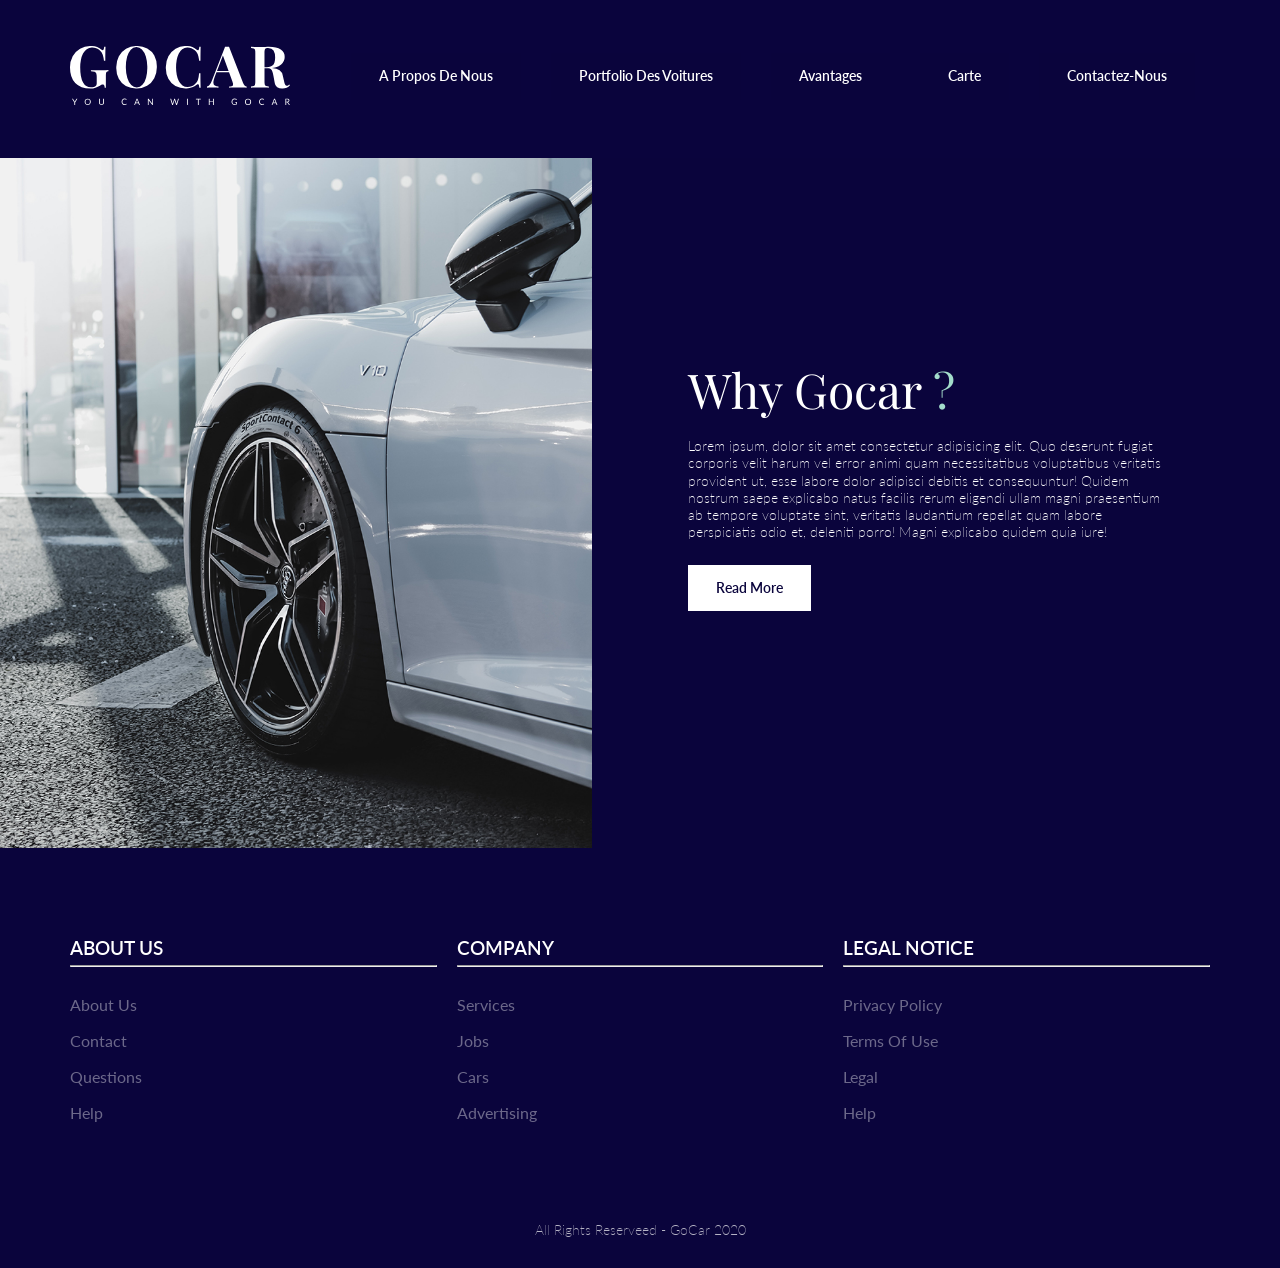
<file: A_propos.html>
<!DOCTYPE html>
<html lang="en">
  <head>
    <meta charset="UTF-8" />
    <meta http-equiv="X-UA-Compatible" content="IE=edge" />
    <meta name="viewport" content="width=device-width, initial-scale=1.0" />
    <title>GoCar - A propos de nous</title>
    <meta name="description" content="Rent cars online" />
    <meta name="keywords" content="cars, rent, online" />
    <meta name="author" content="Hamza Bouchikhi" />
    <link rel="stylesheet" href="css/style.css" />
  </head>
    <body style="overflow-x: hidden"></body>
    
    
    <!-- La tête de la page A_propos -->

    <header class="header">
      <nav class="navbar container">
          <div class="logo">
              <a href="Accueil.html"><img src="images/logo.svg" alt="gocar logo" /></a>
          </div>
          <button class="ham" onclick="toggleMenu()">
              <img src="images/menu.svg" alt="menu icon" />
          </button>
          <div class="menu">
              <ul>
                  <li class="li_menu"><a class="btn_header" href="A_propos.html">A propos de nous</a></li>
                  <li class="li_menu"><a class="btn_header" href="portfolio.html">Portfolio des voitures</a></li>
                  <li class="li_menu"><a class="btn_header" href="avantages.html">Avantages</a></li>
                  <li class="li_menu"><a class="btn_header" href="carte.html">Carte</a></li>
                  <li class="li_menu"><a class="btn_header" href="contact.html">Contactez-nous</a></li>
              </ul>
          </div>
      </nav>
  </header>

      <!-- Le contenu de la page A_propos.html -->
      <section class="about">
        <div>
          <img src="images/car1.jpg" alt="" />
        </div>
        <div class="container">
          <h2>Why Gocar <span>?</span></h2>
          <p>
            Lorem ipsum, dolor sit amet consectetur adipisicing elit. Quo deserunt
            fugiat corporis velit harum vel error animi quam necessitatibus
            voluptatibus veritatis provident ut, esse labore dolor adipisci
            debitis et consequuntur! Quidem nostrum saepe explicabo natus facilis
            rerum eligendi ullam magni praesentium ab tempore voluptate sint,
            veritatis laudantium repellat quam labore perspiciatis odio et,
            deleniti porro! Magni explicabo quidem quia iure!
          </p>
          <a href="A_propos_read_more.html" class="btn">read more</a>
        </div>
      </section>

      <!-- La fin de la page A_propos.html -->

      <!-- Le pied de la page  -->

    <footer class="container">
      <div class="footer-inner">
        <div>
          <h4>About Us</h4>
          <hr />
          <ul class="footer-menu">
            <li><a href="#">About Us</a></li>
            <li><a href="#">Contact</a></li>
            <li><a href="#">Questions</a></li>
            <li><a href="#">Help</a></li>
          </ul>
        </div>
        <div>
          <h4>Company</h4>
          <hr />
          <ul class="footer-menu">
            <li><a href="#">Services</a></li>
            <li><a href="#">Jobs</a></li>
            <li><a href="#">Cars</a></li>
            <li><a href="#">Advertising</a></li>
          </ul>
        </div>
        <div>
          <h4>Legal Notice</h4>
          <hr />
          <ul class="footer-menu">
            <li><a href="#">Privacy Policy</a></li>
            <li><a href="#">Terms Of Use</a></li>
            <li><a href="#">Legal</a></li>
            <li><a href="#">Help</a></li>
          </ul>
        </div>
      </div>
      <p>All Rights Reserveed - GoCar 2020</p>
    </footer>
    <script src="js/script.js"></script>
  </body>
</html>
</file>
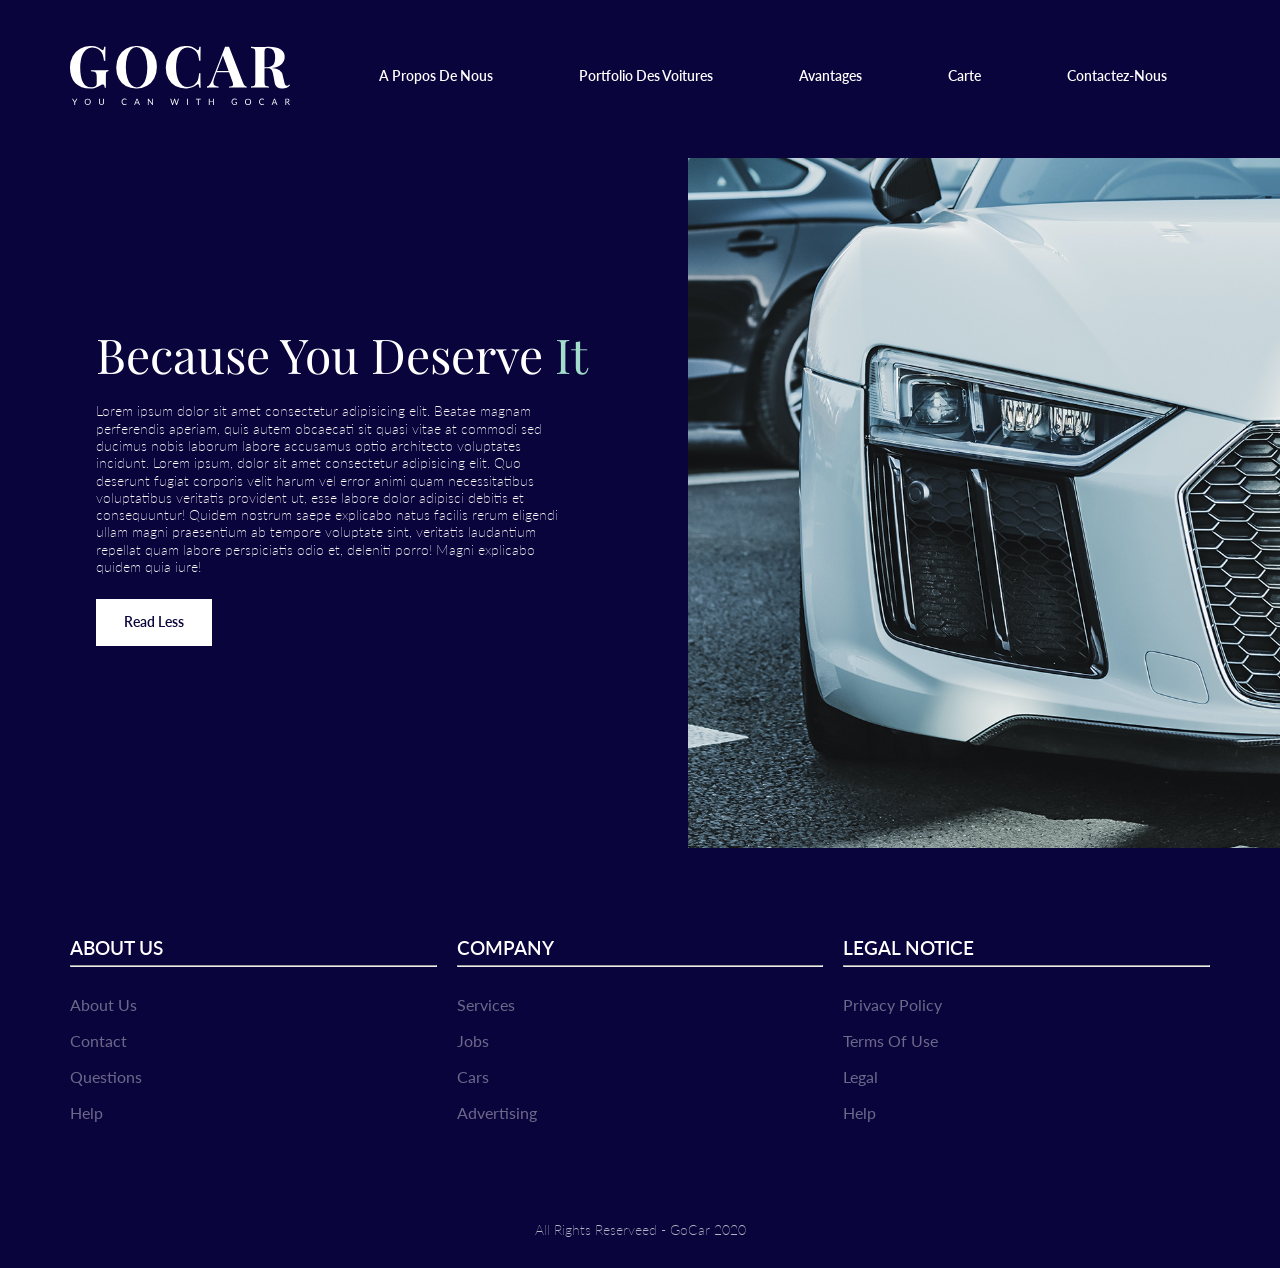
<file: A_propos_read_more.html>
<!DOCTYPE html>
<html lang="en">
  <head>
    <meta charset="UTF-8" />
    <meta http-equiv="X-UA-Compatible" content="IE=edge" />
    <meta name="viewport" content="width=device-width, initial-scale=1.0" />
    <title>GoCar - A propos de nous - read more</title>
    <meta name="description" content="Rent cars online" />
    <meta name="keywords" content="cars, rent, online" />
    <meta name="author" content="Hamza Bouchikhi" />
    <link rel="stylesheet" href="css/style.css" />
  </head>
    <body style="overflow-x: hidden"></body>
    
    
    <!-- La tête de la page A_propos -->

    <header class="header">
      <nav class="navbar container">
          <div class="logo">
              <a href="Accueil.html"><img src="images/logo.svg" alt="gocar logo" /></a>
          </div>
          <button class="ham" onclick="toggleMenu()">
              <img src="images/menu.svg" alt="menu icon" />
          </button>
          <div class="menu">
              <ul>
                  <li class="li_menu"><a class="btn_header" href="A_propos.html">A propos de nous</a></li>
                  <li class="li_menu"><a class="btn_header" href="portfolio.html">Portfolio des voitures</a></li>
                  <li class="li_menu"><a class="btn_header" href="avantages.html">Avantages</a></li>
                  <li class="li_menu"><a class="btn_header" href="carte.html">Carte</a></li>
                  <li class="li_menu"><a class="btn_header" href="contact.html">Contactez-nous</a></li>
              </ul>
          </div>
      </nav>
  </header>

      <!-- Le contenu de la page A_propos.html -->
      <section class="about2">
        <div class="img_about2">
          <img src="images/car2.jpg" alt="" />
        </div>
        <div class="container">
          <h2>Because You Deserve <span>It</span></h2>
          <p>
            Lorem ipsum dolor sit amet consectetur adipisicing elit. Beatae magnam
            perferendis aperiam, quis autem obcaecati sit quasi vitae at commodi
            sed ducimus nobis laborum labore accusamus optio architecto voluptates
            incidunt. Lorem ipsum, dolor sit amet consectetur adipisicing elit.
            Quo deserunt fugiat corporis velit harum vel error animi quam
            necessitatibus voluptatibus veritatis provident ut, esse labore dolor
            adipisci debitis et consequuntur! Quidem nostrum saepe explicabo natus
            facilis rerum eligendi ullam magni praesentium ab tempore voluptate
            sint, veritatis laudantium repellat quam labore perspiciatis odio et,
            deleniti porro! Magni explicabo quidem quia iure!
          </p>
          <a href="A_propos.html" class="btn">read less</a>
        </div>
      </section>

      <!-- La fin de la page A_propos.html -->

      <!-- Le pied de la page  -->

    <footer class="container">
      <div class="footer-inner">
        <div>
          <h4>About Us</h4>
          <hr />
          <ul class="footer-menu">
            <li><a href="#">About Us</a></li>
            <li><a href="#">Contact</a></li>
            <li><a href="#">Questions</a></li>
            <li><a href="#">Help</a></li>
          </ul>
        </div>
        <div>
          <h4>Company</h4>
          <hr />
          <ul class="footer-menu">
            <li><a href="#">Services</a></li>
            <li><a href="#">Jobs</a></li>
            <li><a href="#">Cars</a></li>
            <li><a href="#">Advertising</a></li>
          </ul>
        </div>
        <div>
          <h4>Legal Notice</h4>
          <hr />
          <ul class="footer-menu">
            <li><a href="#">Privacy Policy</a></li>
            <li><a href="#">Terms Of Use</a></li>
            <li><a href="#">Legal</a></li>
            <li><a href="#">Help</a></li>
          </ul>
        </div>
      </div>
      <p>All Rights Reserveed - GoCar 2020</p>
    </footer>
    <script src="js/script.js"></script>
  </body>
</html>
</file>
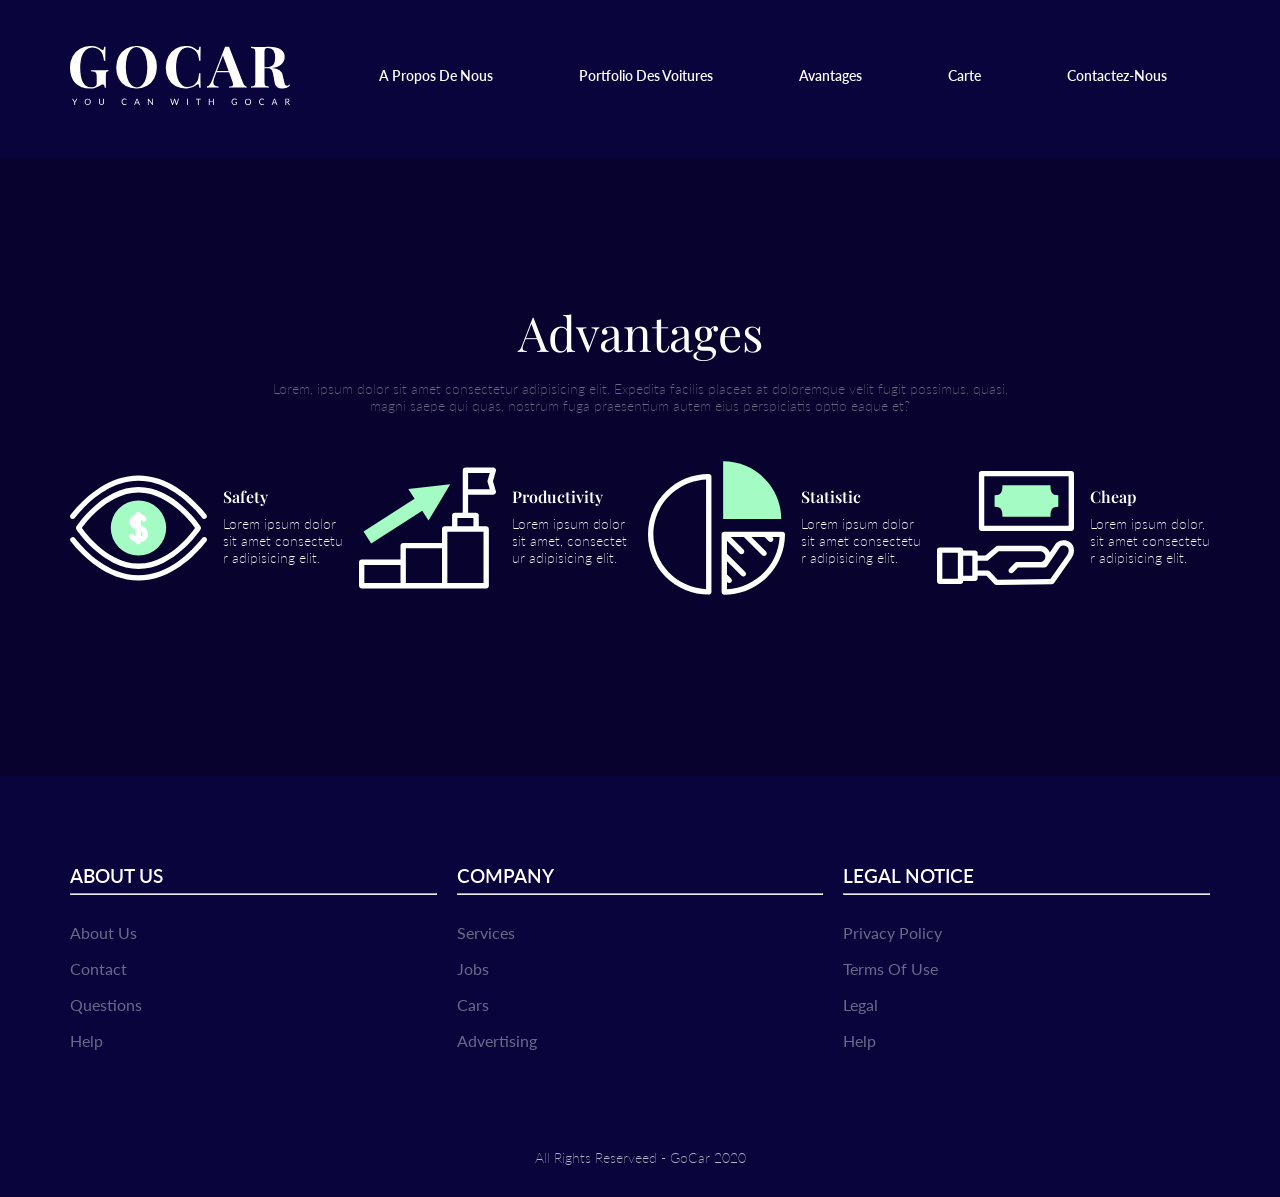
<file: avantages.html>
<!DOCTYPE html>
<html lang="en">
  <head>
    <meta charset="UTF-8" />
    <meta http-equiv="X-UA-Compatible" content="IE=edge" />
    <meta name="viewport" content="width=device-width, initial-scale=1.0" />
    <title>GoCar - Avantages</title>
    <meta name="description" content="Rent cars online" />
    <meta name="keywords" content="cars, rent, online" />
    <meta name="author" content="Hamza Bouchikhi" />
    <link rel="stylesheet" href="css/style.css" />
  </head>
  
  <body style="overflow-x: hidden">
    <header class="header">
      <nav class="navbar container">
          <div class="logo">
              <a href="Accueil.html"><img src="images/logo.svg" alt="gocar logo" /></a>
          </div>
          <button class="ham" onclick="toggleMenu()">
              <img src="images/menu.svg" alt="menu icon" />
          </button>
          <div class="menu">
              <ul>
                  <li class="li_menu"><a class="btn_header" href="A_propos.html">A propos de nous</a></li>
                  <li class="li_menu"><a class="btn_header" href="portfolio.html">Portfolio des voitures</a></li>
                  <li class="li_menu"><a class="btn_header" href="avantages.html">Avantages</a></li>
                  <li class="li_menu"><a class="btn_header" href="carte.html">Carte</a></li>
                  <li class="li_menu"><a class="btn_header" href="contact.html">Contactez-nous</a></li>
              </ul>
          </div>
      </nav>
  </header>
    <!-- Le contenu de la page avantages.html  -->

    <section class="adv">
        <h2>Advantages</h2>
        <p>
          Lorem, ipsum dolor sit amet consectetur adipisicing elit. Expedita
          facilis placeat at doloremque velit fugit possimus, quasi, magni saepe
          qui quas, nostrum fuga praesentium autem eius perspiciatis optio eaque
          et?
        </p>
  
        <div>
          <div class="icon-container container">
            <div>
              <img src="images/icons/001-eye.svg" alt="eye icon" />
              <div>
                <h5>Safety</h5>
                <p>Lorem ipsum dolor sit amet consectetur adipisicing elit.</p>
              </div>
            </div>
            <div>
              <img src="images/icons/002-upstairs.svg" alt="upstairs icon" />
              <div>
                <h5>Productivity</h5>
                <p>Lorem ipsum dolor sit amet, consectetur adipisicing elit.</p>
              </div>
            </div>
            <div>
              <img src="images/icons/003-pie-chart.svg" alt="chart icon" />
              <div>
                <h5>Statistic</h5>
                <p>Lorem ipsum dolor sit amet consectetur adipisicing elit.</p>
              </div>
            </div>
            <div>
              <img src="images/icons/004-money.svg" alt="money icon" />
              <div>
                <h5>Cheap</h5>
                <p>Lorem ipsum dolor, sit amet consectetur adipisicing elit.</p>
              </div>
            </div>
          </div>
        </div>
      </section>

    <!-- La fin de la contenu de la page avantages.html -->
    
<!-- Le pied de la page , c'est la même pour toutes les pages de site GoCars -->
<footer class="container">
    <div class="footer-inner">
      <div>
        <h4>About Us</h4>
        <hr />
        <ul class="footer-menu">
          <li><a href="#">About Us</a></li>
          <li><a href="#">Contact</a></li>
          <li><a href="#">Questions</a></li>
          <li><a href="#">Help</a></li>
        </ul>
      </div>
      <div>
        <h4>Company</h4>
        <hr />
        <ul class="footer-menu">
          <li><a href="#">Services</a></li>
          <li><a href="#">Jobs</a></li>
          <li><a href="#">Cars</a></li>
          <li><a href="#">Advertising</a></li>
        </ul>
      </div>
      <div>
        <h4>Legal Notice</h4>
        <hr />
        <ul class="footer-menu">
          <li><a href="#">Privacy Policy</a></li>
          <li><a href="#">Terms Of Use</a></li>
          <li><a href="#">Legal</a></li>
          <li><a href="#">Help</a></li>
        </ul>
      </div>
    </div>
    <p>All Rights Reserveed - GoCar 2020</p>
  </footer>

<!-- La fin de la pied de la page de avantages.html -->
<script src="js/script.js"></script>
</body>
</html>
</file>
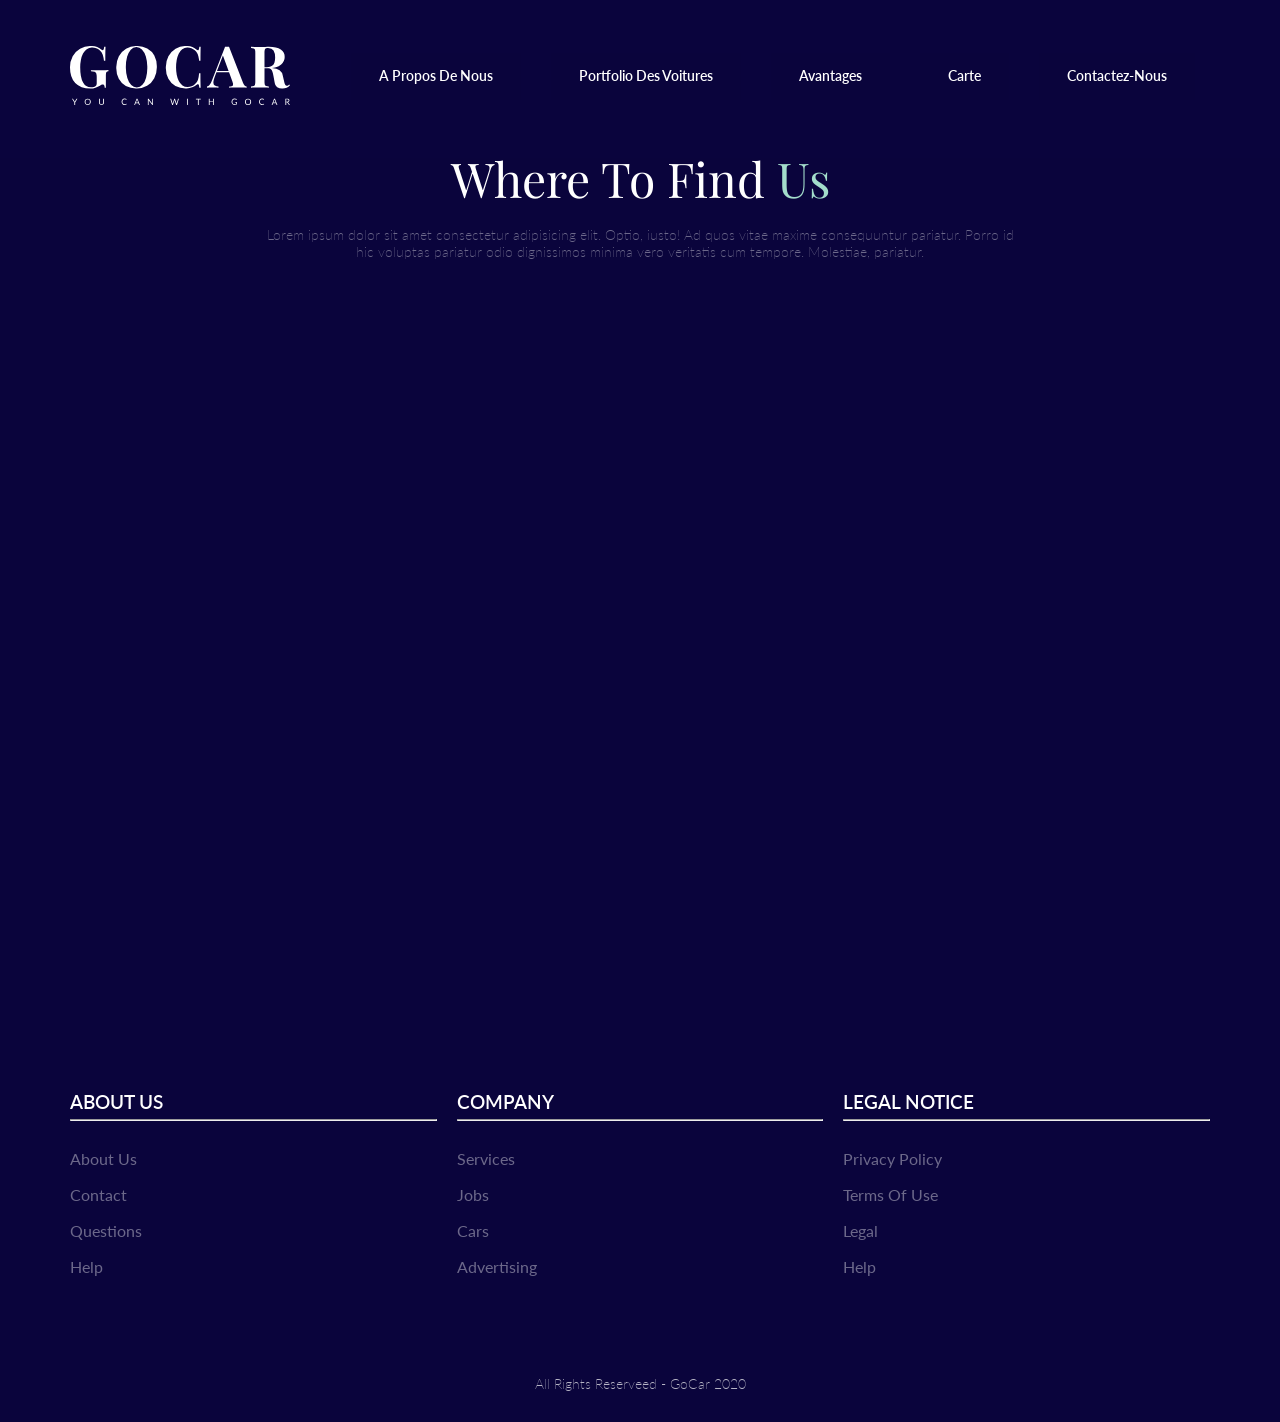
<file: carte.html>
<!DOCTYPE html>
<html lang="en">
  <head>
    <meta charset="UTF-8" />
    <meta http-equiv="X-UA-Compatible" content="IE=edge" />
    <meta name="viewport" content="width=device-width, initial-scale=1.0" />
    <title>GoCar - Carte</title>
    <meta name="description" content="Rent cars online" />
    <meta name="keywords" content="cars, rent, online" />
    <meta name="author" content="Hamza Bouchikhi" />
    <link rel="stylesheet" href="css/style.css" />
  </head>
  
  <body style="overflow-x: hidden">
    <header class="header">
      <nav class="navbar container">
          <div class="logo">
              <a href="Accueil.html"><img src="images/logo.svg" alt="gocar logo" /></a>
          </div>
          <button class="ham" onclick="toggleMenu()">
              <img src="images/menu.svg" alt="menu icon" />
          </button>
          <div class="menu">
              <ul>
                  <li class="li_menu"><a class="btn_header" href="A_propos.html">A propos de nous</a></li>
                  <li class="li_menu"><a class="btn_header" href="portfolio.html">Portfolio des voitures</a></li>
                  <li class="li_menu"><a class="btn_header" href="avantages.html">Avantages</a></li>
                  <li class="li_menu"><a class="btn_header" href="carte.html">Carte</a></li>
                  <li class="li_menu"><a class="btn_header" href="contact.html">Contactez-nous</a></li>
              </ul>
          </div>
      </nav>
  </header>

    <!-- Le contenu de la page carte.html  -->

    <section class="map">
        <h2>Where To Find <span>Us</span></h2>
        <p>
          Lorem ipsum dolor sit amet consectetur adipisicing elit. Optio, iusto!
          Ad quos vitae maxime consequuntur pariatur. Porro id hic voluptas
          pariatur odio dignissimos minima vero veritatis cum tempore. Molestiae,
          pariatur.
        </p>
        <iframe
          src="https://www.google.com/maps/embed?pb=!1m18!1m12!1m3!1d3261.374689306456!2d-2.936093823421452!3d35.17221267275588!2m3!1f0!2f0!3f0!3m2!1i1024!2i768!4f13.1!3m3!1m2!1s0xd77a7f64b5746df%3A0xe238780f83e6f56d!2sYoucode!5e0!3m2!1sen!2sma!4v1728479659780!5m2!1sen!2sma"
          width="600"
          height="550"
          frameborder="0"
          style="border: 0"
          allowfullscreen=""
          aria-hidden="false"
          tabindex="0"
        ></iframe>
      </section>

    
    <!-- La fin de la contenu de carte.html -->
    
<!-- Le pied de la page , c'est la même pour toutes les pages de site GoCars -->
<footer class="container">
    <div class="footer-inner">
      <div>
        <h4>About Us</h4>
        <hr />
        <ul class="footer-menu">
          <li><a href="#">About Us</a></li>
          <li><a href="#">Contact</a></li>
          <li><a href="#">Questions</a></li>
          <li><a href="#">Help</a></li>
        </ul>
      </div>
      <div>
        <h4>Company</h4>
        <hr />
        <ul class="footer-menu">
          <li><a href="#">Services</a></li>
          <li><a href="#">Jobs</a></li>
          <li><a href="#">Cars</a></li>
          <li><a href="#">Advertising</a></li>
        </ul>
      </div>
      <div>
        <h4>Legal Notice</h4>
        <hr />
        <ul class="footer-menu">
          <li><a href="#">Privacy Policy</a></li>
          <li><a href="#">Terms Of Use</a></li>
          <li><a href="#">Legal</a></li>
          <li><a href="#">Help</a></li>
        </ul>
      </div>
    </div>
    <p>All Rights Reserveed - GoCar 2020</p>
  </footer>

<!-- La fin de la pied de la page carte.html -->
<script src="js/script.js"></script>
</body>
</html>
</file>
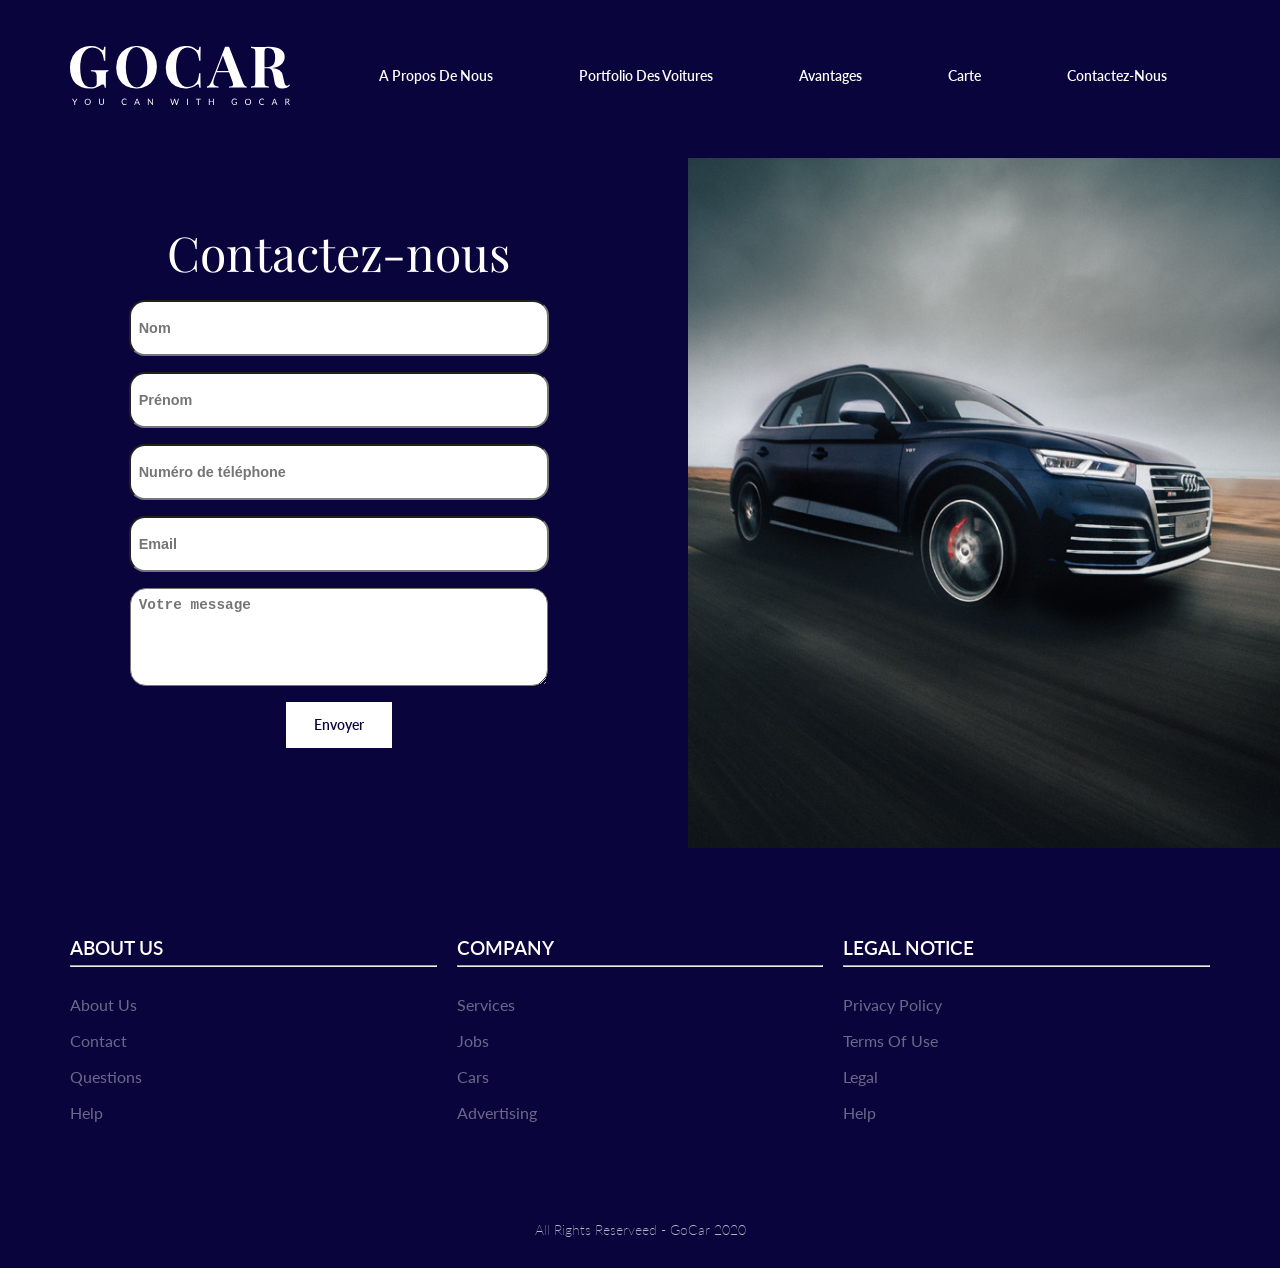
<file: contact.html>
<!DOCTYPE html>
<html lang="en">

<head>
    <meta charset="UTF-8" />
    <meta http-equiv="X-UA-Compatible" content="IE=edge" />
    <meta name="viewport" content="width=device-width, initial-scale=1.0" />
    <title>GoCar - Contactez-nous</title>
    <meta name="description" content="Rent cars online" />
    <meta name="keywords" content="cars, rent, online" />
    <meta name="author" content="Hamza Bouchikhi" />
    <link rel="stylesheet" href="css/style.css" />

    <!-- <style>
        form.forme {
            width: 110%;
            padding: 2px 2px 2px 2px;
            align-items: center;
        }
        
        form.forme input {
            width: 80%;
            height: 36px;
            padding: 2px 2px 2px 2px;
            border-radius: 16px;
            background: #fff;
            color: #0a043c;
            padding: 2px 2px;
            text-transform: capitalize;
            display: inline-block;
            font-size: 0.9rem;
            -webkit-transition: 200ms;
            transition: 200ms;
            font-weight: 600;
        }

        form.forme textarea {
            background-color: #ccc;
            width: 80%;
            height: 80px;
            background: #fff;
            color: #0a043c;
            padding: 2px 2px;
            text-transform: capitalize;
            display: inline-block;
            font-size: 0.9rem;
            -webkit-transition: 200ms;
            transition: 200ms;
            font-weight: 600;
            padding: 2px 2px 2px 2px;
            border-radius: 16px;
        }
        
    </style> -->
 

<style>


form.forme {
    width: 80%; /* Ajustez la largeur */
    padding: 1%; /* Ajoutez un peu de remplissage */
    display: flex;
    flex-direction: column; /* Empile les éléments du formulaire */
    align-items: center; /* Centre les éléments */
    }
    
    form.forme input,
    form.forme textarea {
        width: 100%; /* Rendre les champs à 100% de la largeur du conteneur */
        max-width: 400px; /* Limite la largeur maximum pour une meilleure apparence sur grands écrans */
        height: 36px; /* Hauteur des champs de texte */
        border-radius: 16px; 
        background: #fff; 
        color: #0a043c; 
        padding: 8px; /* Augmente le rembourrage */
        font-size: 0.9rem; 
        font-weight: 600;
        margin-bottom: 0px; /* Espace entre les champs */
        }
        
        form.forme textarea {
            height: 80px; /* Ajustez la hauteur pour le textarea */
            }
            
            
            .btn {
                margin-left: 0%;}
            
        </style>
        
        
    </head>

<body style="overflow-x: hidden"></body>


<!-- La tête de la page A_propos -->

<header class="header">
    <nav class="navbar container">
        <div class="logo">
            <a href="Accueil.html"><img src="images/logo.svg" alt="gocar logo" /></a>
        </div>
        <button class="ham" onclick="toggleMenu()">
            <img src="images/menu.svg" alt="menu icon" />
        </button>
        <div class="menu">
            <ul>
                <li class="li_menu"><a class="btn_header" href="A_propos.html">A propos de nous</a></li>
                <li class="li_menu"><a class="btn_header" href="portfolio.html">Portfolio des voitures</a></li>
                <li class="li_menu"><a class="btn_header" href="avantages.html">Avantages</a></li>
                <li class="li_menu"><a class="btn_header" href="carte.html">Carte</a></li>
                <li class="li_menu"><a class="btn_header" href="contact.html">Contactez-nous</a></li>
            </ul>
        </div>
    </nav>
</header>

<!-- Le contenu de la page A_propos.html -->
<section class="about2">
    <div>
        <img src="images/car5.jpg" alt="" />
    </div>
    <div class="container">
        <form action="#" class="forme">
            <h2>Contactez-nous</h2>
            <input placeholder="Nom" required><br>
            <input placeholder="Prénom" required><br>
            <input placeholder="Numéro de téléphone" required><br>
            <input placeholder="Email" required><br>
            <textarea placeholder="Votre message" required></textarea><br>
            <a type="submit" class="btn">Envoyer</a>
        </form>
        
    </div>
</section>



<!-- La fin de la page A_propos.html -->

<!-- Le pied de la page  -->

<footer class="container">
    <div class="footer-inner">
        <div>
            <h4>About Us</h4>
            <hr />
            <ul class="footer-menu">
                <li><a href="#">About Us</a></li>
                <li><a href="#">Contact</a></li>
                <li><a href="#">Questions</a></li>
                <li><a href="#">Help</a></li>
            </ul>
        </div>
        <div>
            <h4>Company</h4>
            <hr />
            <ul class="footer-menu">
                <li><a href="#">Services</a></li>
                <li><a href="#">Jobs</a></li>
                <li><a href="#">Cars</a></li>
                <li><a href="#">Advertising</a></li>
            </ul>
        </div>
        <div>
            <h4>Legal Notice</h4>
            <hr />
            <ul class="footer-menu">
                <li><a href="#">Privacy Policy</a></li>
                <li><a href="#">Terms Of Use</a></li>
                <li><a href="#">Legal</a></li>
                <li><a href="#">Help</a></li>
            </ul>
        </div>
    </div>
    <p>All Rights Reserveed - GoCar 2020</p>
</footer>
<script src="js/script.js"></script>
</body>

</html>
</file>
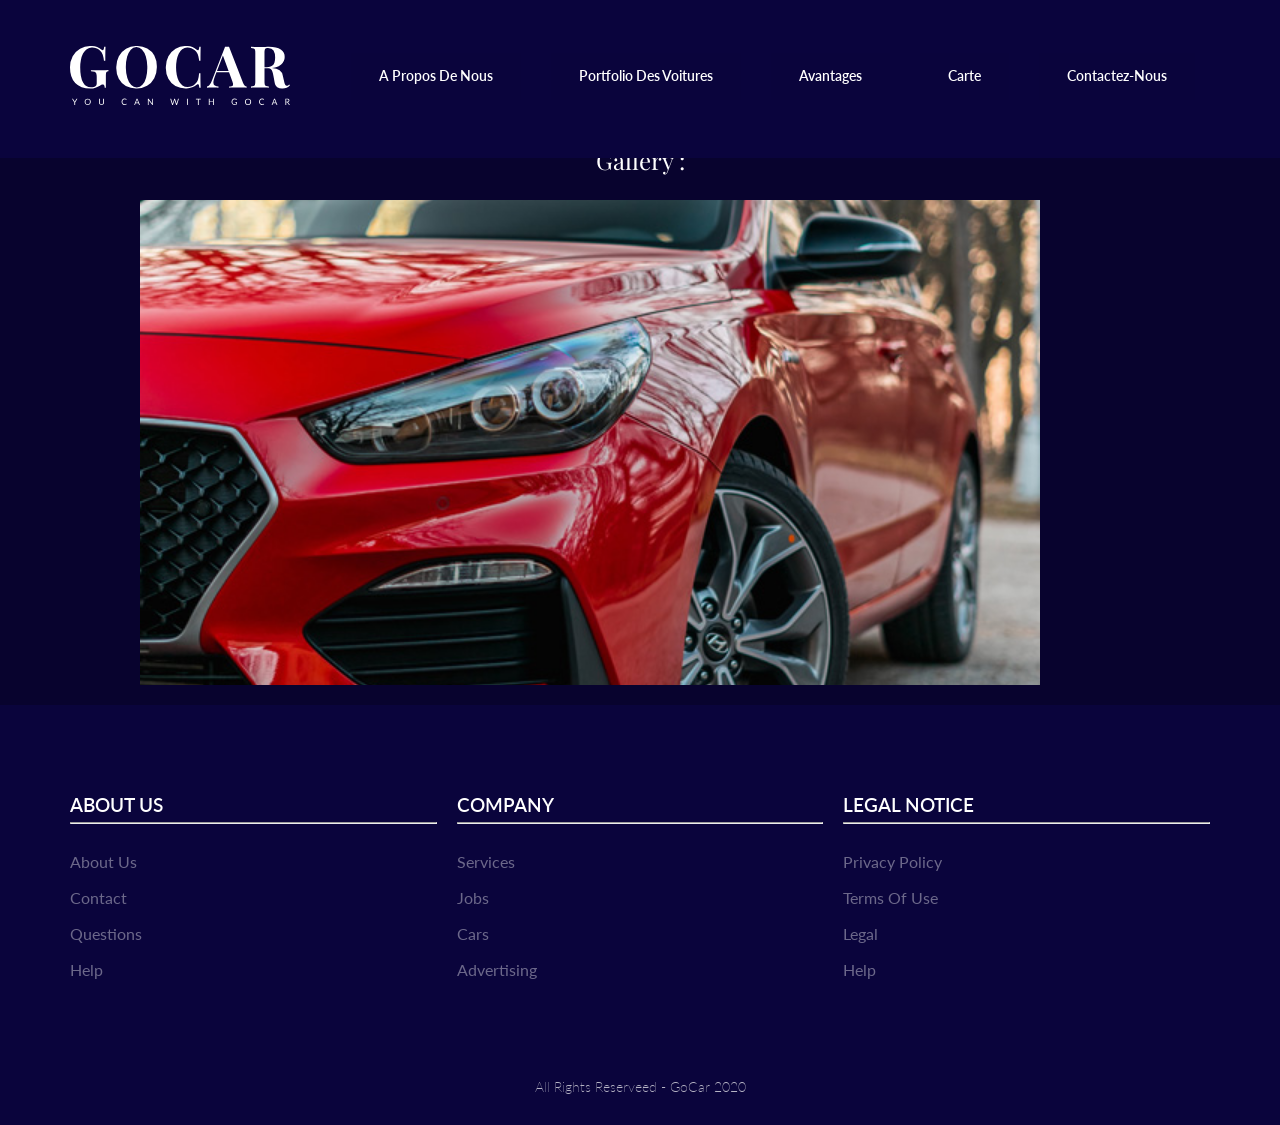
<file: gallery.html>
<!-- Le fichier gallery.html -->
<!DOCTYPE html>
<html lang="en">

<head>
    <meta charset="UTF-8" />
    <meta http-equiv="X-UA-Compatible" content="IE=edge" />
    <meta name="viewport" content="width=device-width, initial-scale=1.0" />
    <title>GoCar - Gallery</title>
    <meta name="description" content="Rent cars online" />
    <meta name="keywords" content="cars, rent, online" />
    <meta name="author" content="Hamza Bouchikhi" />
    <link rel="stylesheet" href="css/style.css" />
    <link rel="stylesheet" href="css/gallery_2.css" />
    <style>
        section.gallery {

            display: flex;
            /* Ajouté */
            justify-content: center;
            /* Centrage horizontal */
            flex-direction: column;
            /* Ajouté pour empiler les éléments */
            align-items: center;
            /* Centre horizontalement */
        }

        .gallery-container {
            display: grid;
            grid-template-columns: repeat(3, 1fr);
            gap: -5px;
            /* Réduit l'espace entre les images */
            max-width: 1000px;
            /* Largeur max pour le centrage */
            margin-top: 1.5%;
            /* Centrer la grille */
            margin-bottom: 1.5%;
        }

        .gallery-container .gallery-item {
            overflow: hidden;
            /* overflow-y: hidden; */
            position: center;
            width: 900px;
            height: 650px;
        }

        section.gallery h5 {
            color: #fff;
            font-family: "Playfair Display", serif;
            font-size: 1.5rem;
            /* margin-bottom: 1.5rem; */
            /* position: center; */
            /* justify-content: center; */
            text-align: center;
            /* Centre le texte */
            margin-bottom: 1%;
            /* Ajoute un espace en bas si nécessaire */

        }

        section.gallery h5 span {
            color: #a3ddcb;
        }

        /* .gallery-title {
        } */
        .gallery_section {
            margin-top: 0;
            height: 500px;
            overflow-x: hidden;
        }

        body section.gallery_section{
            overflow-y: scroll; /* Permet le défilement vertical */
            /* scrollbar-width: none; Pour Firefox */
        }

        /* Pour Chrome, Safari, et autres navigateurs basés sur WebKit */
        body section.gallery_section::-webkit-scrollbar {
            display: none; /* Cache la barre de défilement */
        }
    </style>
</head>


<body style="overflow-x: hidden">
    <header class="header">
        <nav class="navbar container">
            <div class="logo">
                <a href="Accueil.html"><img src="images/logo.svg" alt="gocar logo" /></a>
            </div>
            <button class="ham" onclick="toggleMenu()">
                <img src="images/menu.svg" alt="menu icon" />
            </button>
            <div class="menu">
                <ul>
                    <li class="li_menu"><a class="btn_header" href="A_propos.html">A propos de nous</a></li>
                    <li class="li_menu"><a class="btn_header" href="portfolio.html">Portfolio des voitures</a></li>
                    <li class="li_menu"><a class="btn_header" href="avantages.html">Avantages</a></li>
                    <li class="li_menu"><a class="btn_header" href="carte.html">Carte</a></li>
                    <li class="li_menu"><a class="btn_header" href="contact.html">Contactez-nous</a></li>
                </ul>
            </div>
        </nav>
    </header>

    <!-- Le contenu de la page portfolio  -->
    <!-- gallery Section -->

    <section class="gallery">
        <h5 class="gallery-title">Gallery : </h5>
        <section class="gallery_section">

            <div class="gallery-container container" id="id_img_gallery">
                <div class="gallery-item">
                    <div class="gallery-overlay">
                        <h3>Audi R8 <span>- The Limitless Car</span></h3>
                        <h3>PRIX : <span>0$</span></h3>
                    </div>
                    <img src="images/car3.jpg" alt="Car" class="gallery_img" class="gallery_img" />
                </div>
            </div>

            <div class="gallery-container container" id="id_img_gallery">
                <div class="gallery-item">
                    <div class="gallery-overlay">
                        <h3>Audi R9 <span>- The Real Way</span></h3>
                        <h3>PRIX : <span>0$</span></h3>
                    </div>
                    <img src="images/car4.jpg" alt="Car" class="gallery_img" />
                </div>
            </div>

            <div class="gallery-container container" id="id_img_gallery">
                <div class="gallery-item">
                    <div class="gallery-overlay">
                        <h3>Audi R11 <span>- A Car!</span></h3>
                        <h3>PRIX : <span>0$</span></h3>
                    </div>
                    <img src="images/car5.jpg" alt="Car" class="gallery_img" />
                </div>
            </div>

            <div class="gallery-container container" id="id_img_gallery">
                <div class="gallery-item">
                    <div class="gallery-overlay">
                        <h3>Audi R7 <span>- Ultimate Experience</span></h3>
                        <h3>PRIX : <span>0$</span></h3>
                    </div>
                    <img src="images/car6.jpg" alt="Car" class="gallery_img" />
                </div>
            </div>
        </section>
    </section>

    <!-- gallery Section End -->

    <!-- Le pied de la page , c'est la même pour toutes les pages de site GoCars -->
    <footer class="container">
        <div class="footer-inner">
            <div>
                <h4>About Us</h4>
                <hr />
                <ul class="footer-menu">
                    <li><a href="#">About Us</a></li>
                    <li><a href="#">Contact</a></li>
                    <li><a href="#">Questions</a></li>
                    <li><a href="#">Help</a></li>
                </ul>
            </div>
            <div>
                <h4>Company</h4>
                <hr />
                <ul class="footer-menu">
                    <li><a href="#">Services</a></li>
                    <li><a href="#">Jobs</a></li>
                    <li><a href="#">Cars</a></li>
                    <li><a href="#">Advertising</a></li>
                </ul>
            </div>
            <div>
                <h4>Legal Notice</h4>
                <hr />
                <ul class="footer-menu">
                    <li><a href="#">Privacy Policy</a></li>
                    <li><a href="#">Terms Of Use</a></li>
                    <li><a href="#">Legal</a></li>
                    <li><a href="#">Help</a></li>
                </ul>
            </div>
        </div>
        <p>All Rights Reserveed - GoCar 2020</p>
    </footer>
    <!-- La fin de la pied de la page de portfolio.html -->
    <script src="js/script.js"></script>
</body>

</html>
</file>
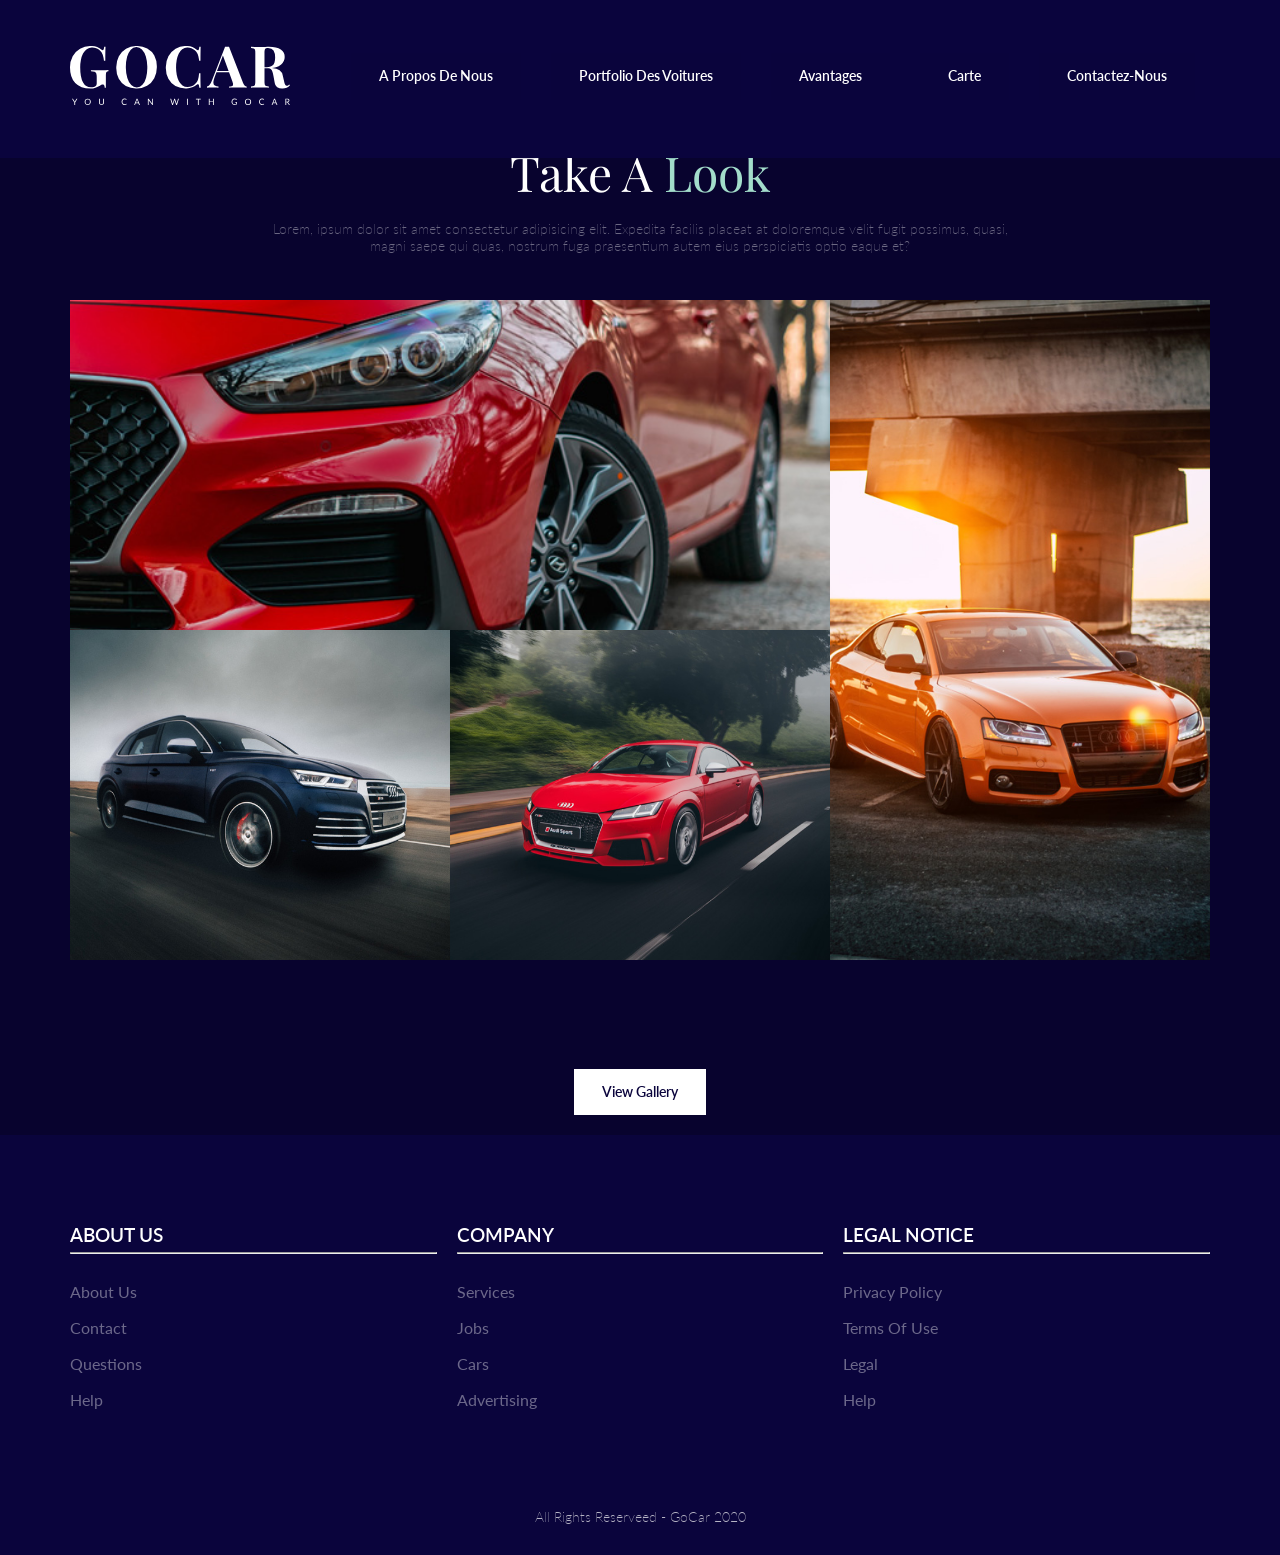
<file: portfolio.html>
<!DOCTYPE html>
<html lang="en">

<head>
  <meta charset="UTF-8" />
  <meta http-equiv="X-UA-Compatible" content="IE=edge" />
  <meta name="viewport" content="width=device-width, initial-scale=1.0" />
  <title>GoCar - Portfolio</title>
  <meta name="description" content="Rent cars online" />
  <meta name="keywords" content="cars, rent, online" />
  <meta name="author" content="Hamza Bouchikhi" />
  <link rel="stylesheet" href="css/style.css" />
</head>

<header class="header">
  <nav class="navbar container">
      <div class="logo">
          <a href="Accueil.html"><img src="images/logo.svg" alt="gocar logo" /></a>
      </div>
      <button class="ham" onclick="toggleMenu()">
          <img src="images/menu.svg" alt="menu icon" />
      </button>
      <div class="menu">
          <ul>
              <li class="li_menu"><a class="btn_header" href="A_propos.html">A propos de nous</a></li>
              <li class="li_menu"><a class="btn_header" href="portfolio.html">Portfolio des voitures</a></li>
              <li class="li_menu"><a class="btn_header" href="avantages.html">Avantages</a></li>
              <li class="li_menu"><a class="btn_header" href="carte.html">Carte</a></li>
              <li class="li_menu"><a class="btn_header" href="contact.html">Contactez-nous</a></li>
          </ul>
      </div>
  </nav>
</header>


  <!-- Le contenu de la page portfolio  -->

  <section class="gallery">
    <h2>Take A <span>Look</span></h2>
    <p>
      Lorem, ipsum dolor sit amet consectetur adipisicing elit. Expedita
      facilis placeat at doloremque velit fugit possimus, quasi, magni saepe
      qui quas, nostrum fuga praesentium autem eius perspiciatis optio eaque
      et?
    </p>
    <div class="gallery-container container">
      <div class="gallery-item">
        <div class="gallery-overlay">
          <h3>Audi R8 <span>- The Limitless Car</span></h3>
        </div>
        <img src="images/car3.jpg" alt="Car" />
      </div>
      <div class="gallery-item">
        <div class="gallery-overlay">
          <h3>Audi R9 <span>- The Real Way</span></h3>
        </div>
        <img src="images/car4.jpg" alt="Car" />
      </div>
      <div class="gallery-item">
        <div class="gallery-overlay">
          <h3>Audi R11 <span>- A Car!</span></h3>
        </div>
        <img src="images/car5.jpg" alt="Car" />
      </div>
      <div class="gallery-item">
        <div class="gallery-overlay">
          <h3>Audi R7 <span>- Ultimate Experience</span></h3>
        </div>
        <img src="images/car6.jpg" alt="Car" />
      </div>
    </div>
    <a class="btn" href="gallery.html">View Gallery</a>
  </section>
  <!-- La fin de la contenu de la page portfolio.html -->

  <!-- Le pied de la page , c'est la même pour toutes les pages de site GoCars -->
  <footer class="container">
    <div class="footer-inner">
      <div>
        <h4>About Us</h4>
        <hr />
        <ul class="footer-menu">
          <li><a href="#">About Us</a></li>
          <li><a href="#">Contact</a></li>
          <li><a href="#">Questions</a></li>
          <li><a href="#">Help</a></li>
        </ul>
      </div>
      <div>
        <h4>Company</h4>
        <hr />
        <ul class="footer-menu">
          <li><a href="#">Services</a></li>
          <li><a href="#">Jobs</a></li>
          <li><a href="#">Cars</a></li>
          <li><a href="#">Advertising</a></li>
        </ul>
      </div>
      <div>
        <h4>Legal Notice</h4>
        <hr />
        <ul class="footer-menu">
          <li><a href="#">Privacy Policy</a></li>
          <li><a href="#">Terms Of Use</a></li>
          <li><a href="#">Legal</a></li>
          <li><a href="#">Help</a></li>
        </ul>
      </div>
    </div>
    <p>All Rights Reserveed - GoCar 2020</p>
  </footer>

  <!-- La fin de la pied de la page de portfolio.html -->
  <script src="js/script.js"></script>
</body>

</html>
</file>
<file: css/style.css>
/* Le fichier style.css */
@import url("https://fonts.googleapis.com/css2?family=Lato:wght@300;400;700;900&family=Playfair+Display:wght@400;500;700;800&display=swap");
html,
body,
div,
span,
applet,
object,
iframe,
h1,
h2,
h3,
h4,
h5,
h6,
p,
blockquote,
pre,
a,
abbr,
acronym,
address,
big,
cite,
code,
del,
dfn,
em,
img,
ins,
kbd,
q,
s,
samp,
small,
strike,
strong,
sub,
sup,
tt,
var,
b,
u,
i,
center,
dl,
dt,
dd,
ol,
ul,
li,
fieldset,
form,
label,
legend,
table,
caption,
tbody,
tfoot,
thead,
tr,
th,
td,
article,
aside,
canvas,
details,
embed,
figure,
figcaption,
footer,
header,
hgroup,
menu,
nav,
output,
ruby,
section,
summary,
time,
mark,
audio,
video {
  margin: 0;
  padding: 0;
  border: 0;
  font-size: 100%;
  font: inherit;
  vertical-align: baseline;
}


/* HTML5 display-role reset for older browsers */
article,
aside,
details,
figcaption,
figure,
footer,
header,
hgroup,
menu,
nav,
section {
  display: block;
}

body {
  overflow-y: scroll; /* Permet le défilement vertical */
  font-family: "Lato", sans-serif;
  -webkit-box-sizing: border-box;
  box-sizing: border-box;
  line-height: 1;
  background: #0a043c;
  padding-top: 15%;
}
/* Pour Chrome, Safari, et autres navigateurs basés sur WebKit */
body::-webkit-scrollbar {
  display: none; /* Cache la barre de défilement */
}

ol,
ul {
  list-style: none;
}

blockquote,
q {
  quotes: none;
}

blockquote:before,
blockquote:after,
q:before,
q:after {
  content: "";
  content: none;
}

table {
  border-collapse: collapse;
  border-spacing: 0;
}

a {
  text-decoration: none;
  color: #fff;
}

img {
  max-width: 100%;
}

.container {
  max-width: 1140px;
  margin: 0 auto;
}

.btn {
  background: #fff;
  color: #0a043c;
  padding: 16px 28px;
  text-transform: capitalize;
  display: inline-block;
  font-size: 0.9rem;
  -webkit-transition: 200ms;
  transition: 200ms;
  font-weight: 600;
  margin-left: auto;
}

.btn:hover {
  background: #a3ddcb;
}

.btn_header{
  background: #0a043c;
  color: #fff;
  padding: 16px 28px;
  text-transform: capitalize;
  display: inline-block;
  font-size: 0.9rem;
  -webkit-transition: 200ms;
  transition: 200ms;
  font-weight: 600;
  margin-left: auto;
}

.btn_header:hover {
  background: #a3ddcb;
}

.header {
  z-index: 1;
  position: fixed;
  width: 100%;
  padding: 30px 0;
  
  /* des modifications pour la */
  position: fixed;
  background-color:#0a043d; /*#ddff00;*/
  height: 10%;
  top:0;
  left:0;
  right: 0;
  margin-top:0;  
  padding-top: 3%;
	margin: 0 auto;
	text-align: center;
}
footer.container{
  /* background-color: #d00f00; */
  /* margin: 0 auto; */

}

/* #header.fixed {position:fixed;width:100%;top:0;left:0;margin-top:0;} */
.header .navbar {
  display: -webkit-box;
  display: -ms-flexbox;
  display: flex;
  width: 100%;
  -webkit-box-pack: justify;
      -ms-flex-pack: justify;
          justify-content: space-between;
  -webkit-box-align: center;
      -ms-flex-align: center;
          align-items: center;
}

.header .navbar img {
  width: 220px;
}

.header .navbar ul {
  display: -webkit-box;
  display: -ms-flexbox;
  display: flex;
}

.header .navbar ul li {
  padding: 15px;
  text-transform: uppercase;
  letter-spacing: 1.1;
}

.header .navbar ul li a {
  -webkit-transition: 300ms;
  transition: 300ms;
}

.header .navbar ul li:hover a {
  opacity: 0.8;
}

section.hero {
  height: 80vh;
  background: #0a043c;
  position: relative;
}

section.hero video {
  position: absolute;
  right: 0;
  bottom: 0;
  min-width: 100%;
  min-height: 100%;
  opacity: 0.4;
}

section.hero .content {
  position: absolute;
  color: #fff;
  bottom: 90px;
}

section.hero .content h1 {
  font-family: "Playfair Display", serif;
  font-size: 4rem;
  margin-bottom: 10px;
  font-weight: 600;
}

section.hero .content p {
  font-weight: 200;
  font-size: 0.9rem;
  line-height: 1.2;
  color: #fff;
  width: 50%;
}

section.about,
section.about2 {
  display: -webkit-box;
  display: -ms-flexbox;
  display: flex;
  -webkit-box-align: center;
      -ms-flex-align: center;
          align-items: center;
  height: 80vh;
  overflow: hidden;
  margin-top: -5%;
}

section.about div,
section.about2 div {
  width: 50%;
}

section.about div:first-child,
section.about2 div:first-child {
  margin-right: 6rem;
  height: 100%;
}

section.about div img,
section.about2 div img {
  width: 100%;
  height: 100%;
  -o-object-fit: cover;
     object-fit: cover;
}

section.about div h2,
section.about2 div h2 {
  color: #fff;
  font-family: "Playfair Display", serif;
  font-size: 3rem;
  margin-bottom: 1.5rem;
}

section.about div p,
section.about2 div p {
  font-weight: 200;
  font-size: 0.9rem;
  line-height: 1.2;
  color: #fff;
  width: 80%;
  margin-bottom: 1.5rem;
}

section.about div span,
section.about2 div span {
  color: #a3ddcb;
}

section.adv {
  background: #08032e;
  padding-top: 180px;
  padding-bottom: 180px;
  color: white;
  text-align: center;
  margin-top: -5%;
}

section.adv h2 {
  color: #fff;
  font-family: "Playfair Display", serif;
  font-size: 3rem;
  margin-bottom: 1.5rem;
}

section.adv > p {
  font-weight: 200;
  font-size: 0.9rem;
  line-height: 1.2;
  color: #fff;
  width: 60%;
  margin: 0 auto;
  margin-bottom: 45px;
  opacity: 0.4;
}

section.adv .icon-container {
  width: 100%;
  display: -ms-grid;
  display: grid;
  -ms-grid-columns: (1fr)[4];
      grid-template-columns: repeat(4, 1fr);
  justify-items: center;
  grid-gap: 1rem;
}

section.adv .icon-container > div {
  -webkit-box-flex: 1;
      -ms-flex: 1;
          flex: 1;
  text-align: left;
  display: -webkit-box;
  display: -ms-flexbox;
  display: flex;
  -webkit-box-align: center;
      -ms-flex-align: center;
          align-items: center;
}

section.adv .icon-container > div img {
  width: 50%;
  margin-right: 1rem;
}

section.adv .icon-container > div div h5 {
  font-family: "Playfair Display", serif;
  font-weight: 600;
  margin-bottom: 10px;
}

section.adv .icon-container > div div p {
  font-weight: 200;
  font-size: 0.9rem;
  line-height: 1.2;
  color: #fff;
  word-break: break-all;
}

section.about2 div:first-child {
  margin-right: 0;
  margin-left: 0;
  -webkit-box-ordinal-group: 3;
      -ms-flex-order: 2;
          order: 2;
}

section.about2 div {
  margin-left: 6rem;
}

section.gallery {
  background: #08032e;
  text-align: center;
  padding-top: 20px;
  padding-bottom: 20px; 
  margin-top : -5%;
}

section.gallery h2 {
  color: #fff;
  font-family: "Playfair Display", serif;
  font-size: 3rem;
  margin-bottom: 1.5rem;
}

section.gallery h2 span {
  color: #a3ddcb;
}

section.gallery p {
  font-weight: 200;
  font-size: 0.9rem;
  line-height: 1.2;
  color: #fff;
  width: 60%;
  margin: 0 auto;
  margin-bottom: 45px;
  opacity: 0.4;
}

div.gallery-container{
  padding-bottom: 5%;
}

.gallery-container {
  display: -ms-grid;
  display: grid;
  -ms-grid-columns: (1fr)[3];
      grid-template-columns: repeat(3, 1fr);
  -ms-grid-rows: (330px)[2];
      grid-template-rows: repeat(2, 330px);
  margin-bottom: 45px;
}

.gallery-container .gallery-item {
  overflow: hidden;
  position: relative;
  width: 100%;
  height: 100%;
}

.gallery-container .gallery-item:hover .gallery-overlay {
  -webkit-transform: translateY(0px);
          transform: translateY(0px);
}

.gallery-container .gallery-item:hover img {
  -webkit-transform: scale(1.1);
          transform: scale(1.1);
}

.gallery-container .gallery-item .gallery-overlay {
  -webkit-transition: 400ms;
  transition: 400ms;
  -webkit-transform: translateY(680px);
          transform: translateY(680px);
  -webkit-transition-timing-function: cubic-bezier(0.95, -0.03, 0, 0.96);
          transition-timing-function: cubic-bezier(0.95, -0.03, 0, 0.96);
  z-index: 1;
  position: absolute;
  width: 100%;
  height: 100%;
  background: rgba(0, 0, 0, 0.65);
  display: -webkit-box;
  display: -ms-flexbox;
  display: flex;
  -webkit-box-align: end;
      -ms-flex-align: end;
          align-items: flex-end;
}

.gallery-container .gallery-item .gallery-overlay h3 {
  color: white;
  margin: 40px;
  color: #fff;
  font-family: "Playfair Display", serif;
  font-size: 3rem;
  margin-bottom: 1.5rem;
  font-size: 2rem;
}

.gallery-container .gallery-item .gallery-overlay h3 span {
  font-size: 1rem;
  opacity: 0.7;
  font-style: italic;
}

.gallery-container .gallery-item img {
  height: 100%;
  width: 100%;
  -o-object-fit: cover;
     object-fit: cover;
  -webkit-transition: 300ms;
  transition: 300ms;
}

.gallery-container :nth-child(1) {
  -ms-grid-column: 1;
  -ms-grid-column-span: 2;
  grid-column: 1 / span 2;
}

.gallery-container :nth-child(2) {
  -ms-grid-column: 3;
  grid-column: 3;
  -ms-grid-row: 1;
  -ms-grid-row-span: 2;
  grid-row: 1 / span 2;
}

section.map {
  text-align: center;
  padding: 90px 0 0 0;
  height: 80vh;
  /* background-color: aqua; */
  /* padding-bottom: ; */
}

section.map p {
  font-weight: 200;
  font-size: 0.9rem;
  line-height: 1.2;
  color: #fff;
  width: 60%;
  margin: 0 auto;
  margin-bottom: 45px;
  opacity: 0.4;
}

section.map h2 {
  color: #fff;
  font-family: "Playfair Display", serif;
  font-size: 3rem;
  margin-bottom: 1.5rem;
  margin-top: -10%;
}

section.map h2 span {
  color: #a3ddcb;
}

section.map iframe {
  width: 100%;
}

footer .footer-inner {
  display: -webkit-box;
  display: -ms-flexbox;
  display: flex;
  -webkit-box-pack: justify;
      -ms-flex-pack: justify;
          justify-content: space-between;
  padding: 90px 0;
}

footer .footer-inner h4 {
  font-weight: 600;
  font-size: 1.2rem;
  color: white;
  text-transform: uppercase;
}

footer .footer-inner hr {
  background: #fff;
}

footer .footer-inner div {
  -webkit-box-flex: 33.33333%;
      -ms-flex: 33.33333%;
          flex: 33.33333%;
  margin-right: 20px;
}

footer .footer-inner div:last-child {
  margin-right: 0;
}

footer .footer-inner ul {
  margin-top: 20px;
}

footer .footer-inner ul li {
  padding: 10px 0;
}

footer .footer-inner ul a {
  color: rgba(255, 255, 255, 0.4);
}

footer .footer-inner ul a:hover {
  color: rgba(255, 255, 255, 0.2);
}

footer p {
  font-weight: 200;
  font-size: 0.9rem;
  line-height: 1.2;
  color: #fff;
  text-align: center;
  opacity: 0.7;
  margin-bottom: 30px;
}

header nav .ham {
  display: none;
  position: fixed;
  top: 40px;
  right: 80px;
  z-index: 100;
  width: 36px;
  height: 36px;
  border: none;
  cursor: pointer;
  background-color: transparent;
  /* right: 0; */
  background-image: url(/images/menu.svg);
  background-size: 100%;
}

header nav .showClose {
  background-image: url("/images/close.svg");
}

header nav .ham_menu {
  position: fixed;
  top: 0;
  left: 0;
  background: black;
  width: 100vw;
  height: 100vh;
  overflow: hidden;
  color: white;
  -webkit-transform: translateY(-100%);
          transform: translateY(-100%);
  -webkit-transition: -webkit-transform 0.4s ease-in-out;
  transition: -webkit-transform 0.4s ease-in-out;
  transition: transform 0.4s ease-in-out;
  transition: transform 0.4s ease-in-out, -webkit-transform 0.4s ease-in-out;
  -webkit-box-orient: vertical;
  -webkit-box-direction: normal;
      -ms-flex-direction: column;
          flex-direction: column;
  -webkit-box-align: center;
      -ms-flex-align: center;
          align-items: center;
}

header nav .showNav {
  /* show the menu */
  -webkit-transform: translateY(0);
          transform: translateY(0);
}

header nav .showClose {
  background-image: url("/images/close.svg");
}

/*--------------------------------------------------------------------- File Name: responsive.css ---------------------------------------------------------------------*/
/*------------------------------------------------------------------- 991px x 768px ---------------------------------------------------------------------*/
@media only screen and (min-width: 768px) and (max-width: 991px) {
  .container {
    max-width: 720px;
  }
  section.adv .icon-container {
    -ms-grid-columns: (1fr)[2];
        grid-template-columns: repeat(2, 1fr);
  }
}

/*------------------------------------------------------------------- 767px x 599px ---------------------------------------------------------------------*/
@media only screen and (min-width: 599px) and (max-width: 767px) {
  .container {
    max-width: 540px;
  }
  section.adv .icon-container {
    -ms-grid-columns: (1fr)[2];
        grid-template-columns: repeat(2, 1fr);
  }
  .header .navbar > ul {
    display: none;
  }
  header nav .ham {
    right: 60px;
    display: block;
    outline: none;
  }
  .header .navbar ul li {
    padding: 15px;
    text-transform: uppercase;
    letter-spacing: 1.1;
    margin-bottom: 20px;
  }
  .ham_menu {
    font-size: 1.5rem;
    padding-top: 90px;
  }
  .gallery-container :nth-child(1) {
    grid-column: 1 / span3;
  }
  .gallery-container :nth-child(2) {
    grid-column: unset;
    grid-row: unset;
  }
}
/*---------------------------------------------------------------Les modification de header----------------------------------------------------------*/

/*------------------------------------------------------------------- 599px x 280px ---------------------------------------------------------------------*/
@media only screen and (min-width: 280px) and (max-width: 599px) {
  .container {
    max-width: 320px;
  }
  section.about {
    margin-bottom: 20px;
    padding: 5% 1% 5% 1%;
  }
  section.about .container a {
    display: inline;
  }
  section.about2 {
    padding-bottom: 50px;
  }
  section.about2 div.img_about2{
    padding-bottom: 50px;
    height: 800px;
  }
  section.adv .icon-container {
    -ms-grid-columns: 1fr;
        grid-template-columns: 1fr;
  }
  /* Les modifications */
  section.adv .icon-container img{
    height: 50%;
  }
  
  .header .navbar > ul {
    display: none;
  }

  header nav .ham {
    right: 40px;
    display: block;
    outline: none;
  }
  .header .navbar ul li {
    padding: 15px;
    text-transform: uppercase;
    letter-spacing: 1.1;
    margin-bottom: 20px;
  }
  .ham_menu {
    font-size: 1.5rem;
    padding-top: 90px;
  }
  section.hero {
    padding-left: 30px;
    margin-top: 20%;
  }
  section.hero div.content p {
    padding: 10px;
    margin: 5px;
    width: 80%;
  }
  section.hero div.content hr {
    margin: 2px;
    width: 80%;
  }
  section.adv {
    padding-top: 60px;
    padding-bottom: 60px;
  }
  section.about,
  section.about2 {
    -webkit-box-orient: vertical;
    -webkit-box-direction: normal;
        -ms-flex-direction: column;
            flex-direction: column;
    height: 700px;
    margin-top: 9%;
  }
  section.about div.container,
  section.about2 div.container {
    text-align: center;
    margin: 0 auto;
    margin-top: 40px;
  }
  section.about div.container p,
  section.about2 div.container p {
    width: 100%;
  }
  section.about2 div.container {
    margin-bottom: 40px;
  }
  section.about div:first-child,
  section.about2 div:first-child {
    margin-right: 0;
    height: 50%;
    width: 100%;
  }
  section.about div,
  section.about2 div {
    width: 100%;
    height: 100%; /* les modifications*/
  }
  section.about .container {
    margin-left: 20px;
    /* margin: 30px; */
    margin-top: 40px;
    margin-bottom: 40px;
  }
  /* Les modifications */
  section.map{
    margin-top: 5%;
    /* background: #000; */
    height: 100%;
  }
  /* fin des modifications */
  .gallery-container {
    -ms-grid-columns: 1fr;
        grid-template-columns: 1fr;
  }
  .gallery-container :nth-child(1) {
    grid-column: unset;
  }
  .gallery-container :nth-child(2) {
    grid-column: unset;
    grid-row: unset;
  }
  footer .footer-inner {
    display: none;
  }
  footer p {
    padding-top: 30px;
  }
}

@media (max-width: 575px) {
  section.adv .icon-container {
    -ms-grid-columns: 1fr;
        grid-template-columns: 1fr;
  }
  .header .navbar > ul {
    display: none;
  }
  header nav .ham {
    right: 40px;
    display: block;
    outline: none;
  }
  .header .navbar ul li {
    padding: 15px;
    text-transform: uppercase;
    letter-spacing: 1.1;
    margin-bottom: 20px;
  }
  
  
}
/*# sourceMappingURL=style.css.map */


/* Pour les écrans larges (PC) */
@media only screen and (min-width: 599px) {
  header.header .menu {
    display: -webkit-box;
    display: -ms-flexbox;
    display: flex;
  }
  header.header li.icon_menu {
    display: none;
  }
}

/* Pour les tablettes et les smartphones */
/*------- Les modifications de header */
@media only screen and (min-width: 280px) and (max-width: 599px) {
  .header .logo{
    width: 50%;
    height: 50%;
    padding-top: 5%;
  }

  header.header .menu {
    display: none; /* Cache le menu principal par défaut */
  }
  
  /* Affiche le menu lorsque l'icône de menu est activée */
  header.header .menu.show {
    display: block;
    position: absolute;
    top: 100%; 
    /* right: 0%; */
    left: 50%;
    background-color: #0a043c;
    width: 50%; 
    text-align: center; 
    flex-direction: column;
  }
  
  /* Style des éléments du menu lorsque le menu est ouvert */
  header.header .menu.show ul {
    list-style: none; 
    padding: 5px 0; 
    flex-direction: column;
  }

  header.header .menu.show ul li {
    padding: 1px 0; 
    flex-direction: column;
  }
}
</file>
<file: css/gallery_2.css>
section.gallery {

    display: flex;
    /* Ajouté */
    justify-content: center;
    /* Centrage horizontal */
    flex-direction: column;
    /* Ajouté pour empiler les éléments */
    align-items: center;
    /* Centre horizontalement */
}

.gallery-container {
    display: flex;
    grid-template-columns: repeat(3, 1fr);
    gap: -5px;
    /* Réduit l'espace entre les images */
    max-width: 1000px;
    /* Largeur max pour le centrage */
    margin-top: 1.5%;
    /* Centrer la grille */
    margin-bottom: 1.5%;
}

.gallery-container .gallery-item {
    overflow: hidden;
    /* overflow-y: hidden; */
    position: center;
    width: 900px;
    height: 650px;
}

section.gallery h5 {
    color: #fff;
    font-family: "Playfair Display", serif;
    font-size: 1.5rem;
    /* margin-bottom: 1.5rem; */
    /* position: center; */
    /* justify-content: center; */
    text-align: center;
    /* Centre le texte */
    margin-bottom: 1%;
    /* Ajoute un espace en bas si nécessaire */

}

section.gallery h5 span {
    color: #a3ddcb;
}

/* .gallery-title {
        } */
.gallery_section {
    margin-top: 0;
    height: 500px;
    overflow-x: hidden;
}

body section.gallery_section {
    overflow-y: scroll;
    /* Permet le défilement vertical */
    /* scrollbar-width: none; Pour Firefox */
}

/* Pour Chrome, Safari, et autres navigateurs basés sur WebKit */
body section.gallery_section::-webkit-scrollbar {
    display: none;
    /* Cache la barre de défilement */
}



@media only screen and (min-width: 280px) and (max-width: 599px) {

    section.gallery {
        /* background-color: red; */
        height: 80%;
        width: 100%;
        padding-top: 5%;
        /* padding-bottom: 10px; */
        margin-bottom: 0%;
    }

    section.gallery h5.gallery-title {
        height: 500%;
        margin-top: 10%;
        font-size: 0.9rem;
        padding-top: 0%;
        /* position: relative; */

    }

    section.gallery section.gallery_section img, 
    section.gallery section.gallery_section .gallery-container ,
    section.gallery section.gallery_section .gallery-overlay {
        height: 50%;
        width: 350px;
        padding-bottom: 100px;
        padding-left: 0;
        padding-right: 0;

    } 

    section.gallery section.gallery_section .gallery-overlay {
        height: 36%;
    }

   

}
</file>
